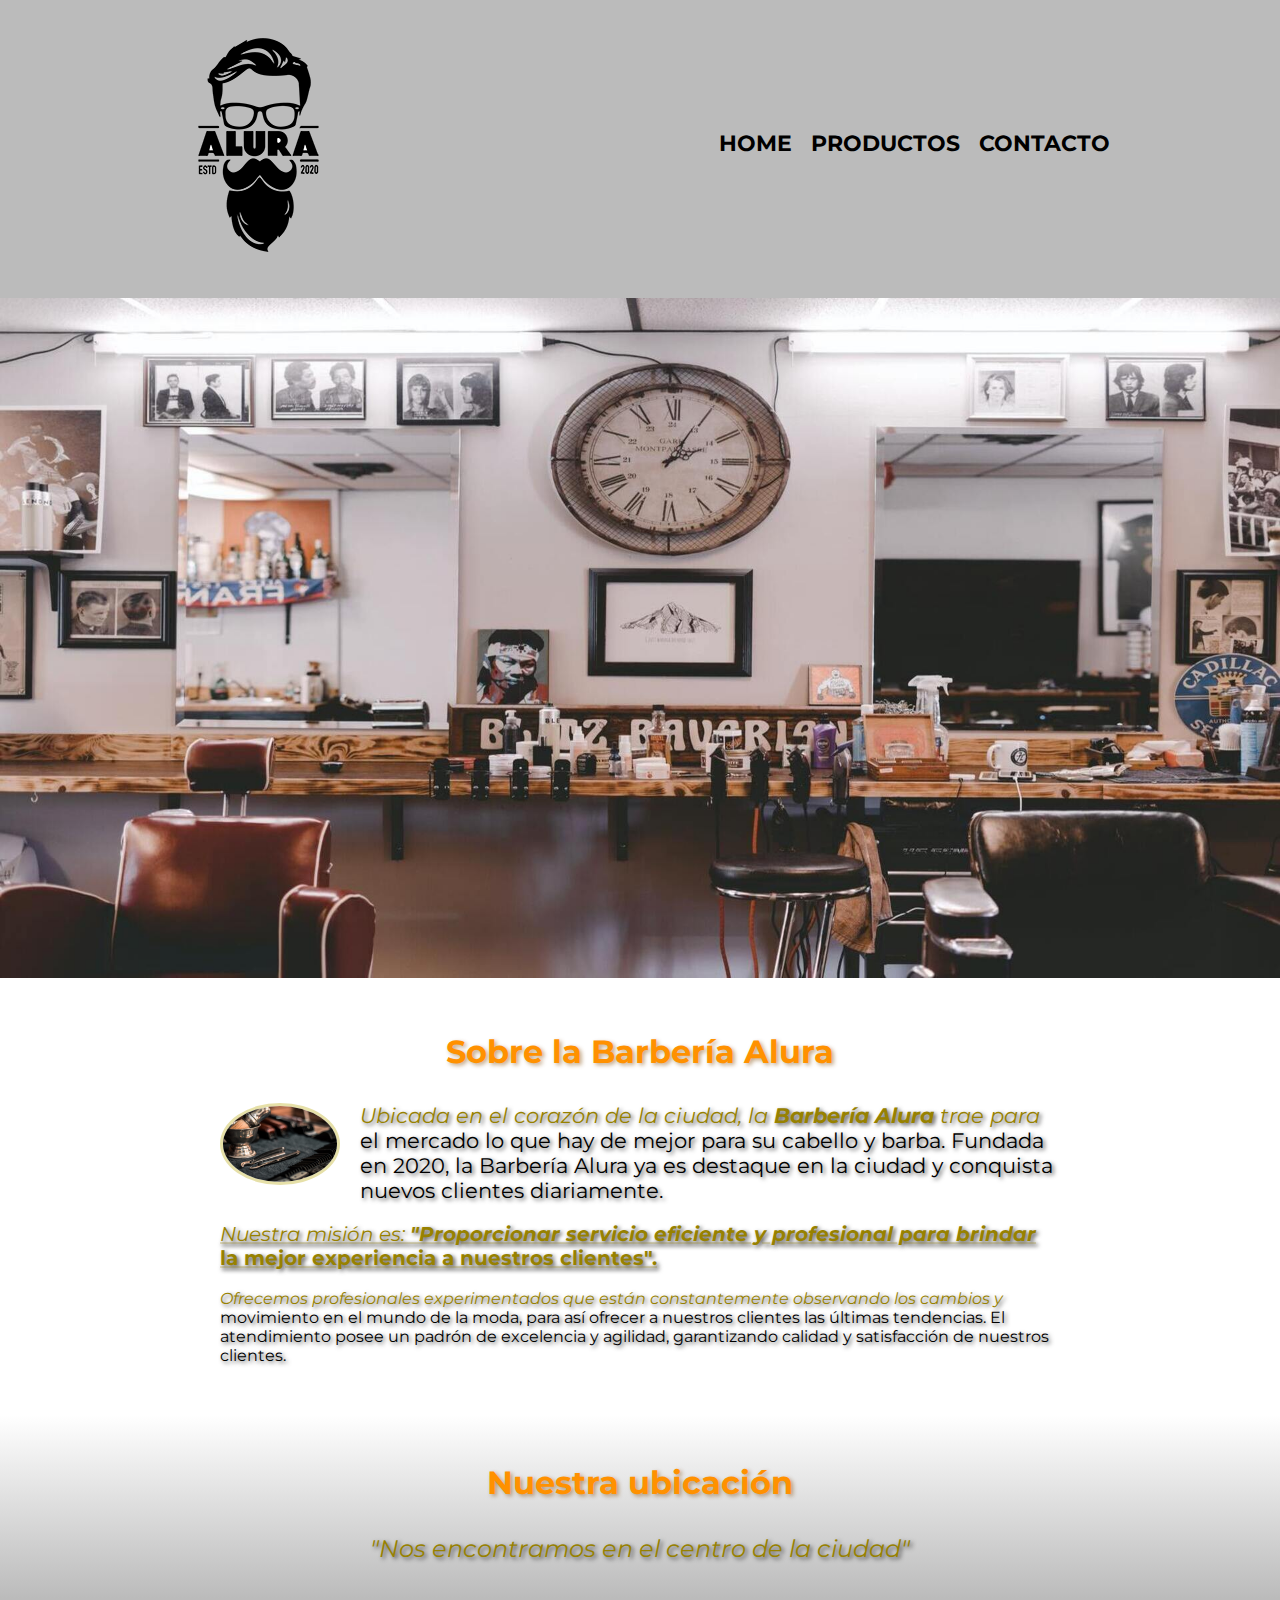
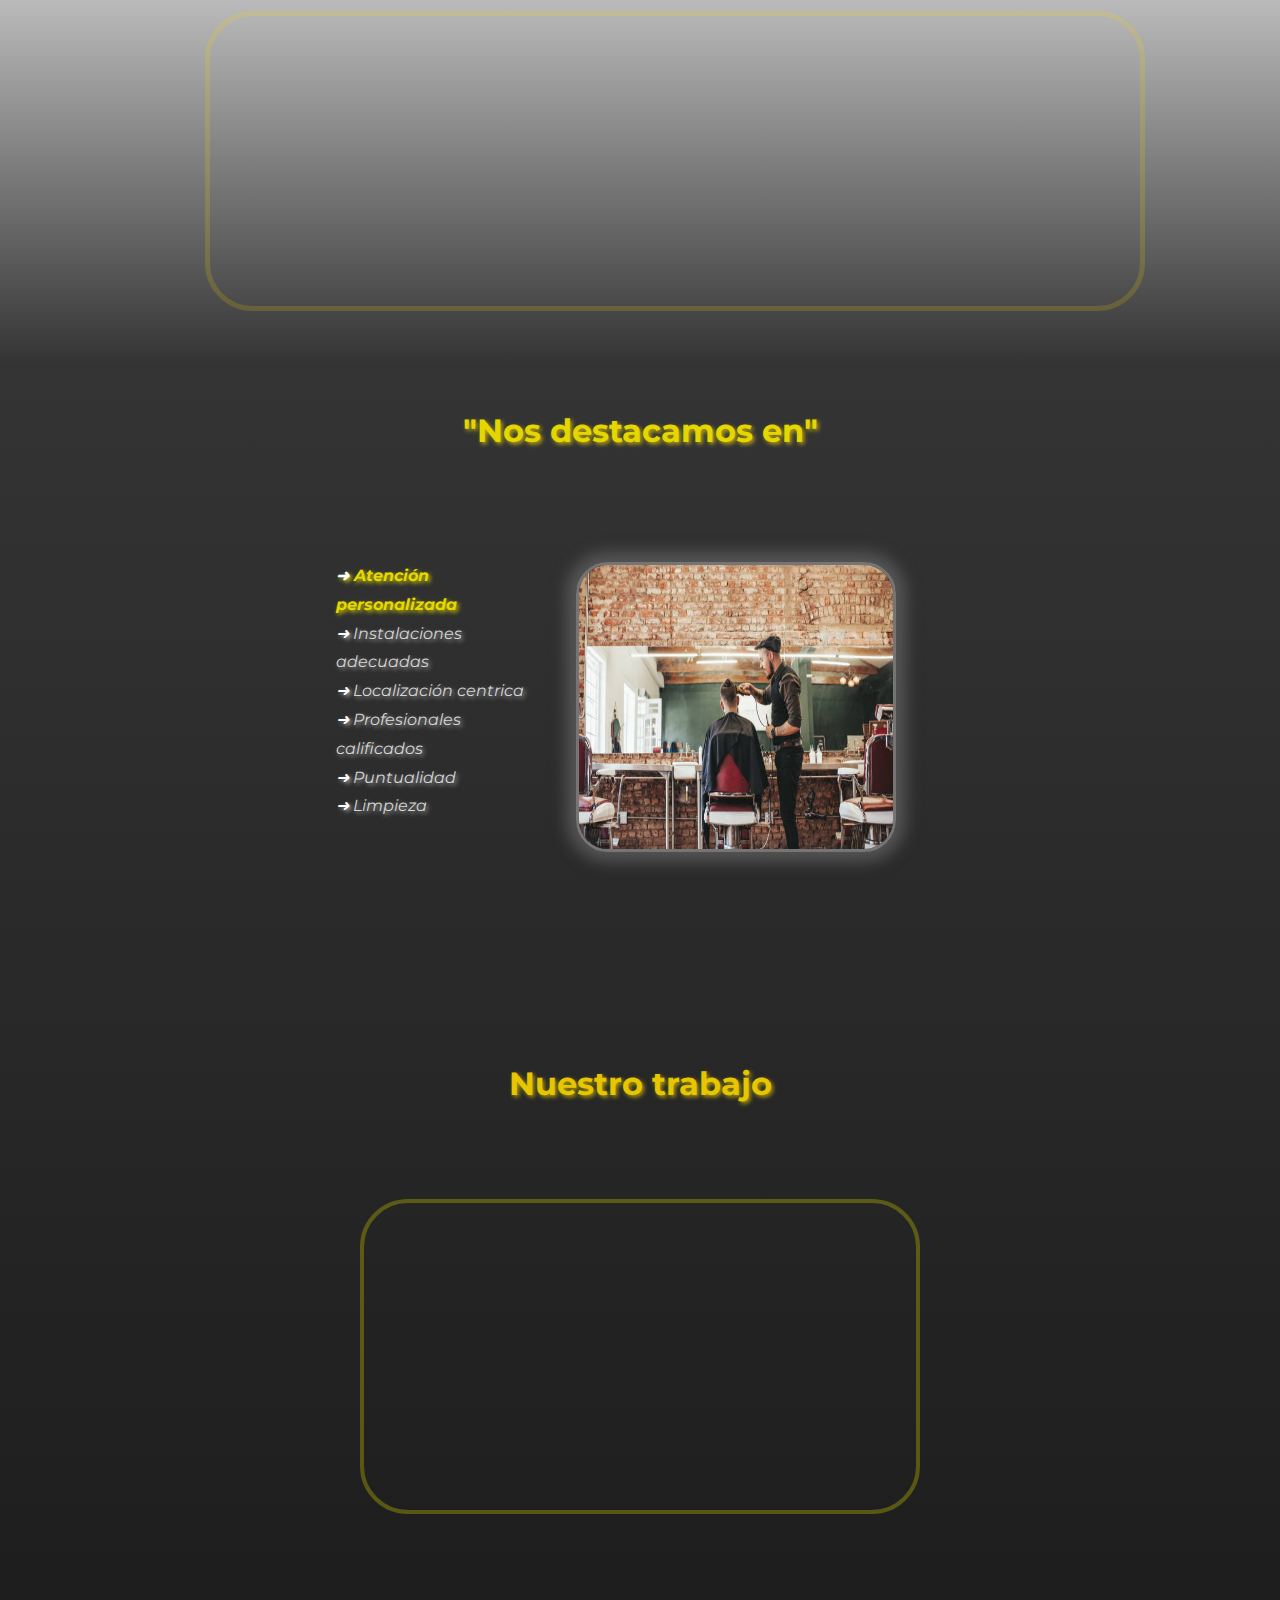
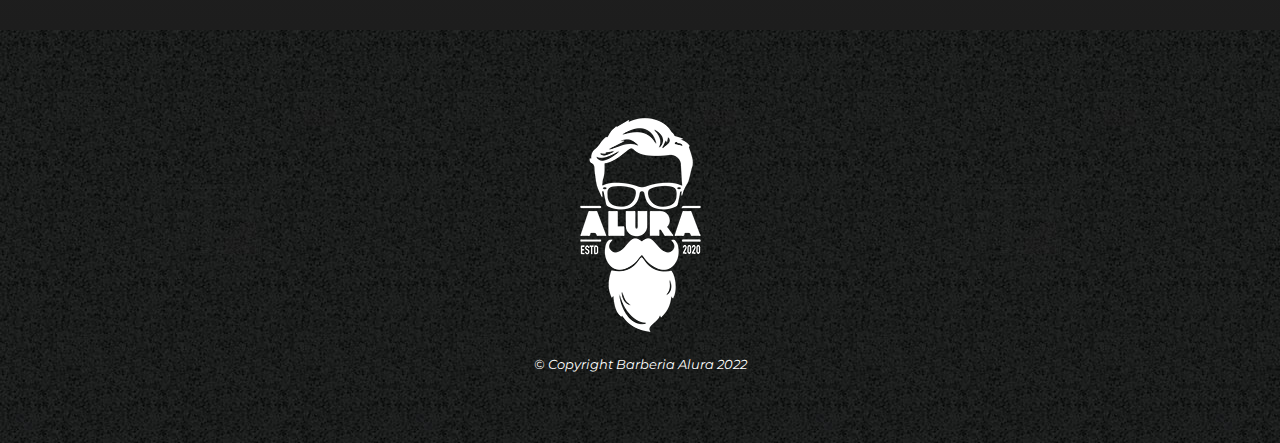
<file: index.html>
<!DOCTYPE html>
<html lang="en">
<head>
    <meta charset="UTF-8">
    <meta http-equiv="X-UA-Compatible" content="IE=edge">
    <meta name="viewport" content="width=device-width, initial-scale=1.0">
    <title>Barbería Alura</title>
    <link rel="stylesheet" href="styles.css">
    <link href="https://fonts.googleapis.com/css2?family=Montserrat:wght@300&display=swap" rel="stylesheet">
</head>
<body>

<!-- Header / menú -->
    <header>
        <section class="menu">
            <h1><img src="img/logo.png" alt="logo"></h1>
                <nav>
                    <ul>
                        <li><a href="index.html">Home</a></li>
                        <li><a href="productos.html">Productos</a></li>
                        <li><a href="contacto.html">Contacto</a></li>
                    </ul>
                </nav>
        </section>
    </header>

    <!-- Banner -->
    <img class="banner" src="img/banner.jpg" alt="banner">

<!-- Main -->
    <main>
        <section class="seccion_main">

                <h2 class="titulo">Sobre la Barbería Alura</h2>

                <img class="utencilios" src="img/utensilios.jpg" alt="imagen utencilios">

                    <p>Ubicada en el corazón de la ciudad, la <strong>Barbería Alura</strong> trae para el mercado lo que hay de mejor para su cabello y barba. Fundada en 2020, la Barbería Alura ya es destaque en la ciudad y conquista nuevos clientes diariamente.</p><br>
                
                    <p class="slogan">Nuestra misión es: <strong>"Proporcionar servicio eficiente y profesional para brindar la mejor experiencia a nuestros clientes".</strong></p><br>
                
                    <p>Ofrecemos profesionales experimentados que están constantemente observando los cambios y movimiento en el mundo de la moda, para así ofrecer a nuestros clientes las últimas tendencias. El atendimiento posee un padrón de excelencia y agilidad, garantizando calidad y satisfacción de nuestros clientes.</p>
        
        </section>

        <section class="cont-mapa">
            <h4 class="titulo">Nuestra ubicación</h4>
                <p>"Nos encontramos en el centro de la ciudad"</p>
                    <div class="mapa">
                        <iframe src="https://www.google.com/maps/embed?pb=!1m18!1m12!1m3!1d3656.4499774665264!2d-46.63452058526554!3d-23.588189868468145!2m3!1f0!2f0!3f0!3m2!1i1024!2i768!4f13.1!3m3!1m2!1s0x94ce5a2b2ed7f3a1%3A0xab35da2f5ca62674!2sCaelum%20-%20Education%20and%20Innovation!5e0!3m2!1ses!2smx!4v1673061496020!5m2!1ses!2smx" width="100%" height="300" style="border: 5px solid #fcd6022d" allowfullscreen="" loading="lazy" referrerpolicy="no-referrer-when-downgrade"></iframe>
                    </div>
        </section>

        <section class="seccion_diferenciales">
            
            <h3 class="subtitulo">"Nos destacamos en"</h3>

            <div class="cont-dif">
                <ul class="lista">
                    <li class="li"> Atención personalizada</li>
                    <li class="li"> Instalaciones adecuadas</li>
                    <li class="li"> Localización centrica</li>
                    <li class="li"> Profesionales calificados</li>
                    <li class="li"> Puntualidad</li>
                    <li class="li"> Limpieza</li>
                </ul><img class="banner2" src="img/diferenciales.jpg" alt="banner2">
            </div>

            <div class="video">
                <h5 class="subtitulo">Nuestro trabajo</h5>
                <iframe width="100%" height="315" src="https://www.youtube.com/embed/8pWtdanVz3I" title="YouTube video player" frameborder="0" allow="accelerometer; autoplay; clipboard-write; encrypted-media; gyroscope; picture-in-picture; web-share" allowfullscreen></iframe>
            </div>
              
        </section>

     

    </main>

<!-- Footer -->
   <footer>
    <img src="img/logo-blanco.png">
    <p class="copyright">&copy Copyright Barberia Alura 2022</p>
   </footer>

</body>
</html>
</file>
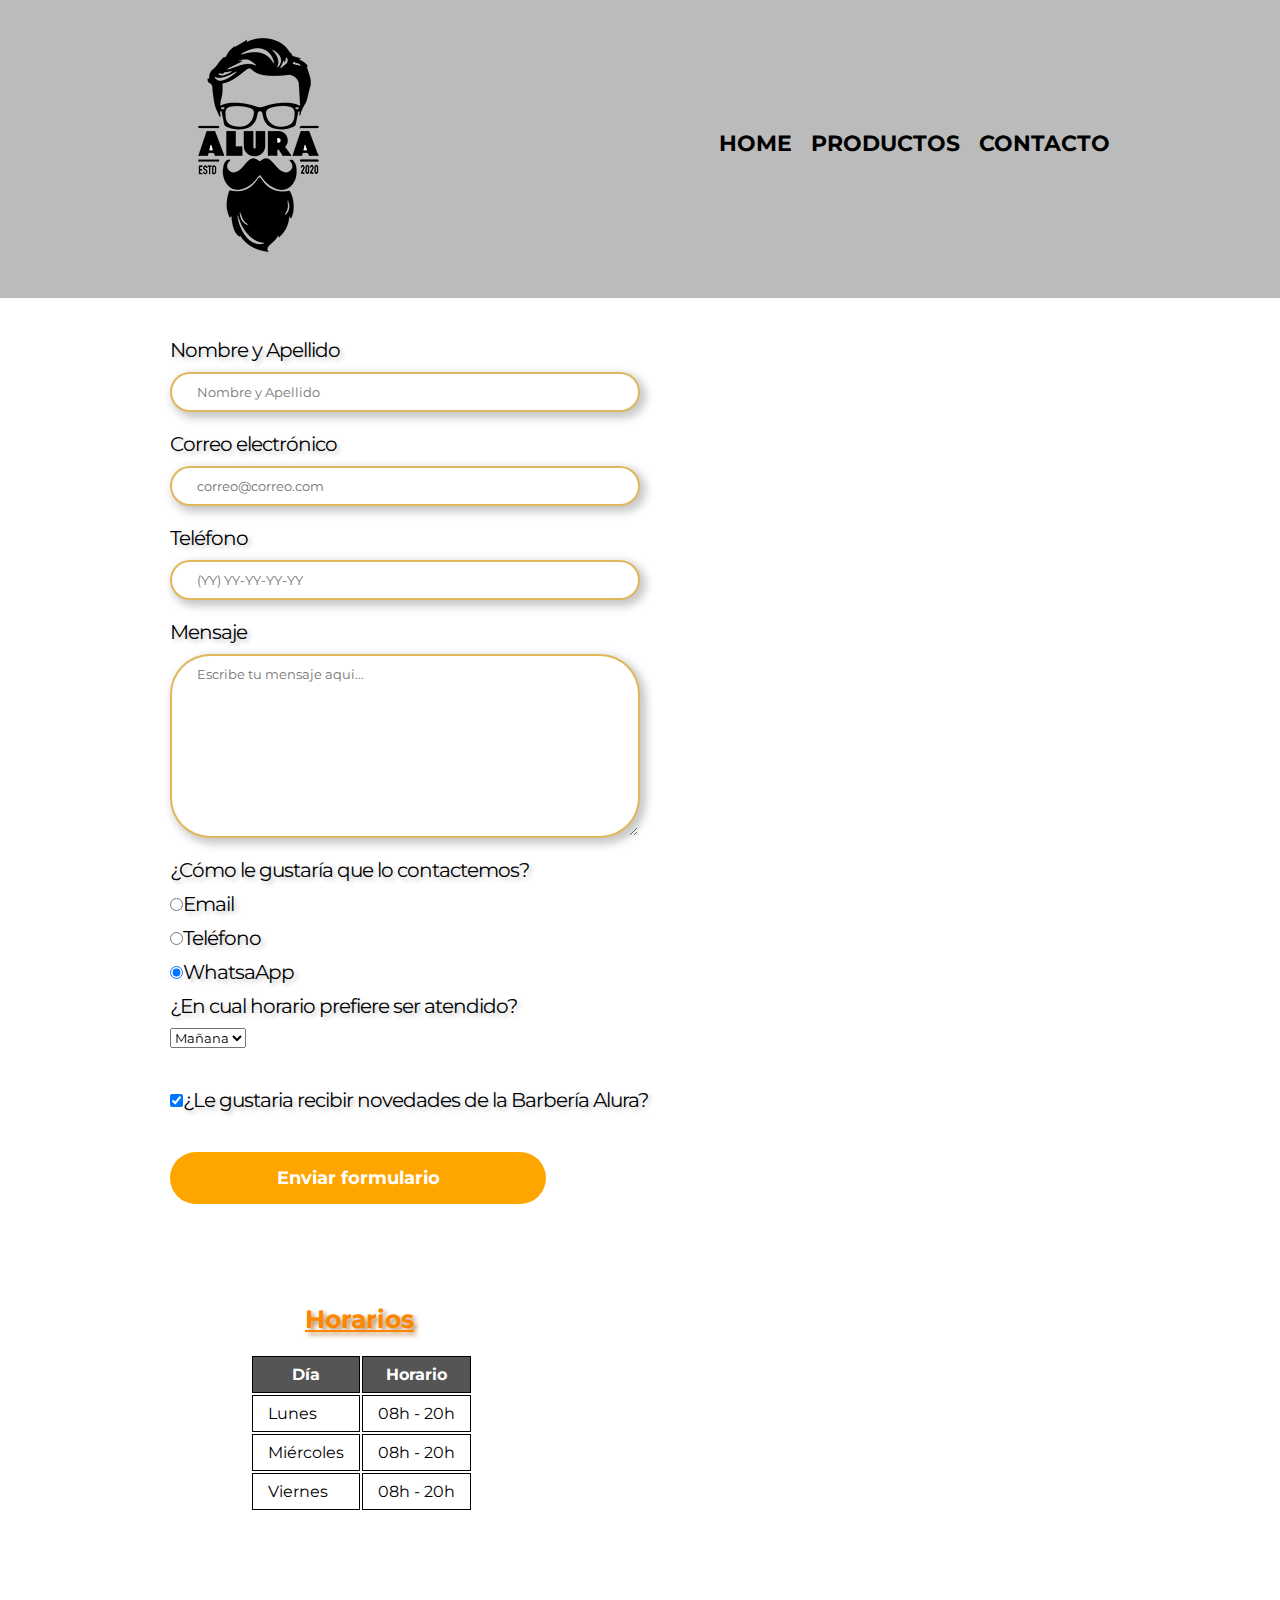
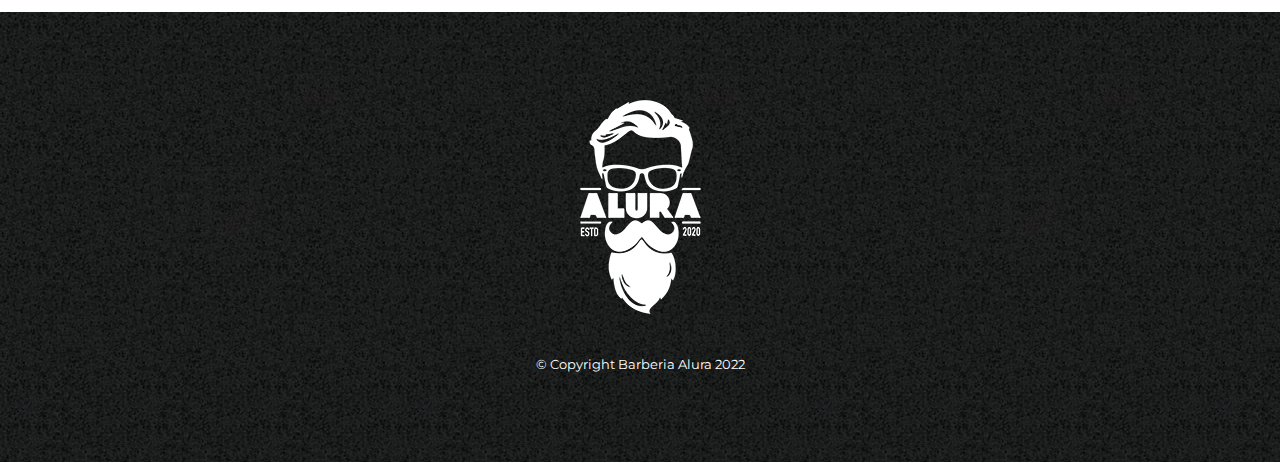
<file: contacto.html>
<!DOCTYPE html>
<html lang="en">
<head>
    <meta charset="UTF-8">
    <meta http-equiv="X-UA-Compatible" content="IE=edge">
    <meta name="viewport" content="width=device-width, initial-scale=1.0">
    <title>Contacto</title>
    <link rel="stylesheet" href="contacto.css">
    <link href="https://fonts.googleapis.com/css2?family=Montserrat:wght@300&display=swap" rel="stylesheet">
</head>
<body>

<!--Header / menú y logo-->
    <header>
        <section class="menu">
            <h1><img src="img/logo.png" alt="logo"></h1>
                <nav>
                    <ul>
                        <li><a href="index.html">Home</a></li>
                        <li><a href="productos.html">Productos</a></li>
                        <li><a href="contacto.html">Contacto</a></li>
                    </ul>
                </nav>
        </section>
    </header>

<!--Main / formulario nombre, correo, telefono y mensaje-->
    <main>
       <form>
            <label for="nombre">Nombre y Apellido</label>
            <input type="text" id="nombre" class="main-input" required placeholder="Nombre y Apellido">

            <label for="correo">Correo electrónico</label>
            <input type="email" id="correo" class="main-input" required placeholder="correo@correo.com">

            <label for="telefono">Teléfono</label>
            <input type="tel" id="telefono" class="main-input" required placeholder="(YY) YY-YY-YY-YY">

            <label for="mensaje">Mensaje</label>
            <textarea cols="70" rows="10" id="mensaje" class="main-input" required placeholder="Escribe tu mensaje aqui..."></textarea>

            <!--Input Radio / contacto-->
            <fieldset>
                <legend>¿Cómo le gustaría que lo contactemos?</legend>

                    <label for="radio-email"><input type="radio" name="contacto" value="email" id="email">Email</label>
                    

                    <label for="radio-tel"><input type="radio" name="contacto" value="telefono" id="telefono">Teléfono</label>
                    

                    <label for="radio-whats"><input type="radio" name="contacto" value="whats" id="whats" checked>WhatsaApp</label>  
            </fieldset>

            <!--Input select / horarios-->
           <fieldset>
                <legend>¿En cual horario prefiere ser atendido?</legend>
                    <select>
                        <option>Mañana</option>
                        <option>Tarde</option>
                        <option>Noche</option>
                    </select>
           </fieldset>

           <!--Checkbox / novedades-->
            <label class="checkbox"><input type="checkbox" checked>¿Le gustaria recibir novedades de la Barbería Alura?</label>

            <!--Submit / botón-->
            <input type="submit" value="Enviar formulario" class="btn-form">
        </form> 

        <!--Table / tabla de horarios-->
        <h3><u>Horarios</u></h3>
        <table>
            <thead>
                <tr>
                    <th>Día</th>
                    <th>Horario</th>
                </tr>
            </thead>
          
            <tbody>
                <tr>
                    <td>Lunes</td>
                    <td>08h - 20h</td>
                </tr>
                <tr>
                    <td>Miércoles</td>
                    <td>08h - 20h</td>
                </tr>
                <tr>
                    <td>Viernes</td>
                    <td>08h - 20h</td>
                </tr>
            </tbody>
        </table>
    </main>

<!--Footer / copyright-->
    <footer>
        <img src="img/logo-blanco.png">
        <p class="copyright">&copy Copyright Barberia Alura 2022</p>
    </footer>

</body>
</html>
</file>
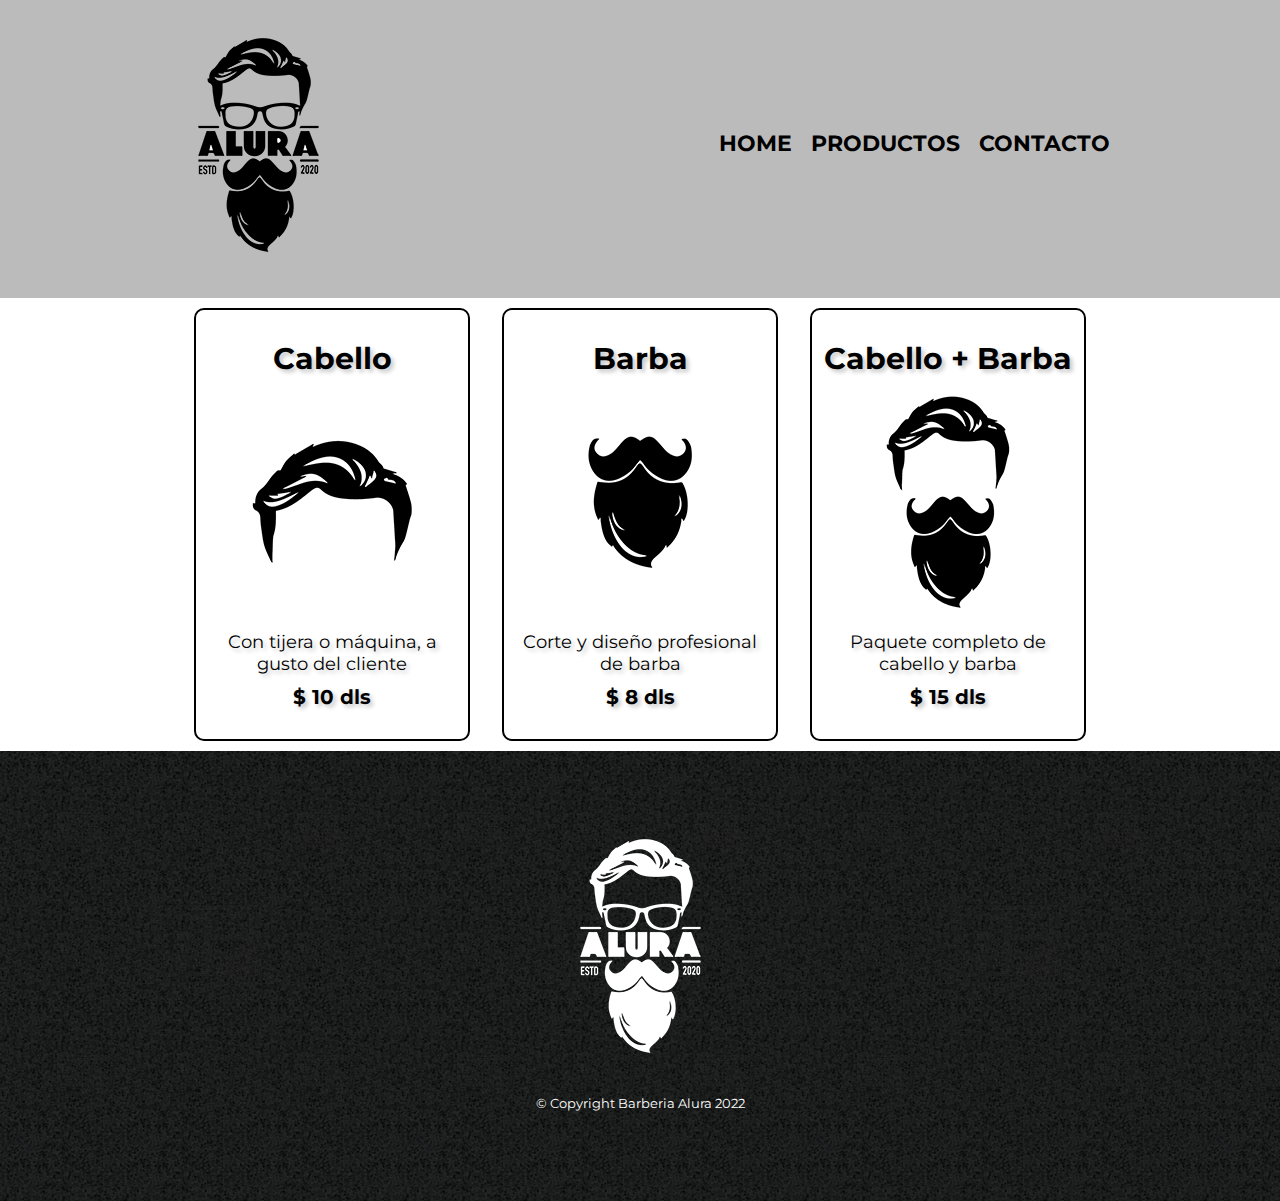
<file: productos.html>
<!DOCTYPE html>
<html lang="es">
<head>
    <meta charset="UTF-8">
    <meta http-equiv="X-UA-Compatible" content="IE=edge">
    <meta name="viewport" content="width=device-width, initial-scale=1.0">
    <title>Productos</title>
    <link rel="stylesheet" href="productos.css">
     <link href="https://fonts.googleapis.com/css2?family=Montserrat:wght@300&display=swap" rel="stylesheet">
</head>
<body>

    <header>
        <section class="menu">
            <h1><img src="img/logo.png" alt="logo"></h1>
                <nav>
                    <ul>
                        <li><a href="index.html">Home</a></li>
                        <li><a href="productos.html">Productos</a></li>
                        <li><a href="contacto.html">Contacto</a></li>
                    </ul>
                </nav>
        </section>
    </header>

    <main>
      <ul class="productos">
        <li>
            <h2>Cabello</h2>
            <img src="img/cabello.jpg" alt="logo cabello">
            <p class="p-descripcion">Con tijera o máquina, a gusto del cliente</p>
            <p class="p-precios">$ 10 dls</p>
        </li>

        <li>
            <h2>Barba</h2>
            <img src="img/barba.jpg" alt="logo barba">
            <p class="p-descripcion">Corte y diseño profesional de barba</p>
            <p class="p-precios">$ 8 dls</p>
        </li>

        <li>
            <h2>Cabello + Barba</h2>
            <img src="img/cabello+barba.jpg" alt="logo cabello+barba">
            <p class="p-descripcion">Paquete completo de cabello y barba</p>
            <p class="p-precios">$ 15 dls</p>
        </li>
      </ul>
    </main>

    <footer>
        <img src="img/logo-blanco.png">
        <p class="copyright">&copy Copyright Barberia Alura 2022</p>
    </footer>
    
</body>
</html>
</file>
<file: styles.css>
* {
    margin: 0;
    padding: 0;
    box-sizing: border-box;
    font-family: 'Montserrat', sans-serif;
}


/*Menu*/
header {
    background-color: #bbbbbb;
    padding: 20px 0;
}


.menu {
    width: 940px;
    margin: 0 auto;
    position: relative;
}


nav {
    position: absolute;
    top: 110px;
    right: 0;
}


nav li {
    display: inline;
    margin: 0 0 0 15px;
}


nav a {
    text-transform: uppercase;
    color: #000000;
    font-weight: bold;
    font-size: 22px;
    text-decoration: none;
}


nav a:hover {
    color: #c7802f;
    text-decoration: underline;
}


nav a:active {
    color: #503a017a;
}


/*Banner principal*/
.banner {
    width: 100%;
}


/*Sección main*/
.seccion_main {
    width: 940px;
    margin: 0 auto;
    padding: 50px;
}


.titulo {
    text-align: center;
    font-size: 2em;
    margin: 0 0 1em;
    clear: left;
    color: #ff9100;
    text-shadow: 2px 2px 4px #8049007c;
}


/*
.titulo:first-letter {
    font-weight: bold;
}


.titulo:before {
    content: "[ ";
    color: #aca100;
    font-size: 2.1em;
}


.titulo:after {
    content: " ]";
    font-size: 2.1em;
}
*/


.subtitulo {
    text-align: center;
    font-size: 2em;
    margin: 0 0 1em;
    clear: left;
    color: #e6d600;
    text-shadow: 2px 2px 4px #ffe600af;
}


/*
.subtitulo:before {
    content: "[ ";
    color: #c0b300;
    font-size: 2.1em;
}


.subtitulo:after {
    content: " ]";
    font-size: 2.1em;
}
*/


p:first-line {
    font-style: italic;
    color: #978100;
}


.utencilios {
    width: 120px;
    float: left;
    margin: 0 20px 20px 0;
    border: solid 3px #b6a40057;
    border-radius: 50%;
}


/*
.utencilios > p {
    color: #c0b300;
} */


.utencilios + p {
    font-size: 1.3em;
}


.utencilios ~ p {
    text-shadow: 2px 2px 4px #505050;
    text-decoration: underline #97800038;
}


.seccion_main p:not(.slogan) {
    text-decoration: none;
}


.section_main strong {
    font-weight: bold;
}


.section_main em {
    font-style: italic;
}


.slogan {
    font-size: 20px;
    text-decoration: underline #b4b100;
    color: #978100;
}


/*Mapa*/
.cont-mapa {
    padding: 3em 0;
    background: linear-gradient(#ffffff, #1f1f1fe7);
}


.cont-mapa p {
    margin: 0 0 2em;
    text-align: center;
    color: #978100;
    font-size: 1.5em;
    text-shadow: 2px 2px 4px #494949;
}


.mapa {
    width: 940px;
    margin: 0 auto;
}


.mapa iframe {
    border-radius: 3em;
    transition: .2s;
    margin-left: 35px;
}


.mapa iframe:hover {
    transform: scale(1.01);
    box-shadow: 0 0 20px 5px #9780009c;
}


/*Seccion destacados*/
.seccion_diferenciales {
    padding: 3em 0;
    background: linear-gradient(#1f1f1fe7, #1d1d1d);
}


.cont-dif {
    width: 640px;
    margin: 0 auto;
    padding: 5em 0;
}


.lista {
    width: 40%;
    display: inline-block;
    vertical-align: top;
    padding-right: 2em;
}


.li {
    font-style: italic;
    list-style: none;
    line-height: 1.8;
    color: #d6d6d6;
    text-shadow: 2px 2px 4px #a7a7a7;
    padding-left: 1em;
}


.li:before {
    content: "➜";
    color: #fffefe;
}


.li:first-child {
    font-weight: bold;
    color: #e7d800;
    text-shadow: 2px 2px 4px #d1ce00;
}


.banner2 {
    width: 50%;
    height: 290px;
    border: solid 3px #757575;
    border-radius: 2em;
    transition: .3s;
    box-shadow: 0 0 15px 10px #686868a8;
}


.banner2:hover {
    opacity: 0.3;
    box-shadow: 10px 10px 10px 5px #505050,
              -10px -10px 10px 5px #242424;
}


/*Video*/
.video .subtitulo {
    color: #e7c500;
    padding: 2em 0;
    text-shadow: 2px 2px 4px #e2cc00bb;
}


.video {
    width: 560px;
    margin: 1em auto;
    padding: 3em 0;
}


.video iframe {
    border-radius: 3em;
    border: 4px solid #b4b10063;
    transition: .2s;
}


.video iframe:hover {
    transform: scale(1.01);
    box-shadow: 0 0 20px 5px #9780009c;
}


/*Footer*/
footer {
    text-align: center;
    background: url(img/bg.jpg);
    padding: 70px;
}


.copyright:first-line {
    color: #ffffff;
    font-size: 13px;
    margin: 20px;
}


/*Media Querys - Responsive*/
@media screen and (max-width:480px) {

    h1 {
        text-align: center;
    }

    nav {
        position: static;
    }

    .menu, .seccion_main, .cont-mapa, .cont-mapa iframe, .cont-dif, .video {
        width: auto;
    }

    .lista , .banner2 {
        width: 100%;
        margin-bottom: 2.3em;
    }
}
</file>
<file: contacto.css>
* {
    margin: 0;
    padding: 0;
    box-sizing: border-box;
    font-family: 'Montserrat', sans-serif;
}


/*Menu*/
header {
    background-color: #bbbbbb;
    padding: 20px 0;
}


.menu {
    width: 940px;
    position: relative;
    margin: 0 auto;
}


nav {
    position: absolute;
    top: 110px;
    right: 0;
}


nav li {
    display: inline;
    margin: 0 0 0 15px;
}


nav a {
    text-transform: uppercase;
    color: #000000;
    font-weight: bold;
    font-size: 22px;
    text-decoration: none;
}


nav a:hover {
    color: #c7802f;
    text-decoration: underline;
}


nav a:active {
    color: #503a017a;
}


/*conenido main*/
main {
    width: 940px;
    margin: 0 auto;
}


/*Formulario*/
form {
    margin: 40px 0;
}


form label, form legend {
    display: block;
    font-size: 20px;
    margin: 0 0 10px;
    text-shadow: 3px 3px 4px #0202023b;
    letter-spacing: -1px;
}


.main-input {
    display: block;
    margin: 0 0 20px;
    padding: 10px 25px;
    width: 50%;
    color: #fa8500;
    box-shadow: 4px 4px 8px 2px #33333346;
    border: 2px solid #d18f00a4;
    border-radius: 3em;
}


.checkbox {
    margin: 40px 0;
}


fieldset {
    border-style: none;
}


.btn-form {
    width: 40%;
    padding: 15px 0;
    font-size: 18px;
    font-weight: bold;
    color: #ffffff;
    background: orange;
    border: none;
    border-radius: 3em;
    transition: .2s all;
    cursor: pointer;
}


.btn-form:hover {
    background: #367502;
    transform: scale(1.02);
    letter-spacing: 4px;
    color: #66ff00;
}

/*Tabla*/
h3 {
    margin-top: 100px;
    margin-bottom: -80px;
    margin-left: 135px;
    font-weight: bold;
    font-size: 25px;
    color: #fc8600;
    text-shadow: 3px 3px 4px #9b5300a6;  
}


table {
    margin: 100px 80px;
}


thead {
    background: #555555;
    color: #ffffff;
    font-weight: bold;
}


td, th {
    border: 1px solid #000000;
    padding: 8px 15px; 
}


/*Footer*/
footer {
    text-align: center;
    background: url(img/bg.jpg);
    padding: 70px;
}


.copyright {
    color: #ffffff;
    font-size: 13px;
    margin: 20px;
}


/*Querys Respnsive*/
@media screen and (max-width:480px) {
    
    h1 {
        text-align: center;
    }
    
    nav {
        position: static;
    }

    .menu, form, fieldset, label, legend, input, select, option, table, .btn-form, footer, .copyright {
        width: auto;
        padding: .2em .25em;
    }

    .checkbox, .main-input {
        width: 30%;
    }
}
</file>
<file: productos.css>
* {
    margin: 0;
    padding: 0;
    box-sizing: border-box;
    font-family: 'Montserrat', sans-serif;
}


/*Menu*/
header {
    background-color: #bbbbbb;
    padding: 20px 0;
}


.menu {
    width: 940px;
    position: relative;
    margin: 0 auto;
}


nav {
    position: absolute;
    top: 110px;
    right: 0;
}


nav li {
    display: inline;
    margin: 0 0 0 15px;
}


nav a {
    text-transform: uppercase;
    color: #000000;
    font-weight: bold;
    font-size: 22px;
    text-decoration: none;
    cursor: pointer;
}


nav a:hover {
    color: #c7802f;
    text-decoration: underline;
}


nav a:active {
    color: #503a017a;
}


/*Productos*/
.productos {
    width: 940px;
    margin: 0 auto;
    text-align: center;
    padding: 10px;
    text-shadow: 3px 3px 4px #00000038;
}


.productos li {
    display: inline-block;
    vertical-align: top;
    width: 30%;
    margin: 0 1.5%;
    padding: 30px 10px;
    box-sizing: border-box;
    border: 2px solid #000000;
    border-radius: 10px;
    cursor: pointer;
}


.productos li:hover {
    border-color: #c7802f;
    color: #c7802f;
    text-shadow: 3px 3px 4px #884f0e73;
    box-shadow: 5px 5px 10px 2px #4944006e;
}


.productos li:active {
    border-color: #c09300;
    box-shadow: 5px 5px 10px 2px #4944006e;
}


.productos h2 {
    font-size: 30px;
    font-weight: bold;
}


.productos li:hover h2 {
    font-size: 31px;
    color: #c7802f;
}


.p-descripcion {
    font-size: 18px;
}


.p-precios {
    font-size: 20px;
    font-weight: bold;
    margin-top: 10px;
}


/*Footer*/
footer {
    text-align: center;
    background: url(img/bg.jpg);
    padding: 70px;
}


.copyright {
    color: #ffffff;
    font-size: 13px;
    margin: 20px;
}


/*Querys Responsive*/
@media screen and (max-width:480px) {
    
    h1 {
        text-align: center;
    }
    
    nav {
        position: static;
    }

    .menu, .productos, .productos li, .p-descripcion, .p-precios, footer, .copyright {
        width: auto;
    }

    .productos {
        padding: 2em 2em;
    }
}
</file>
